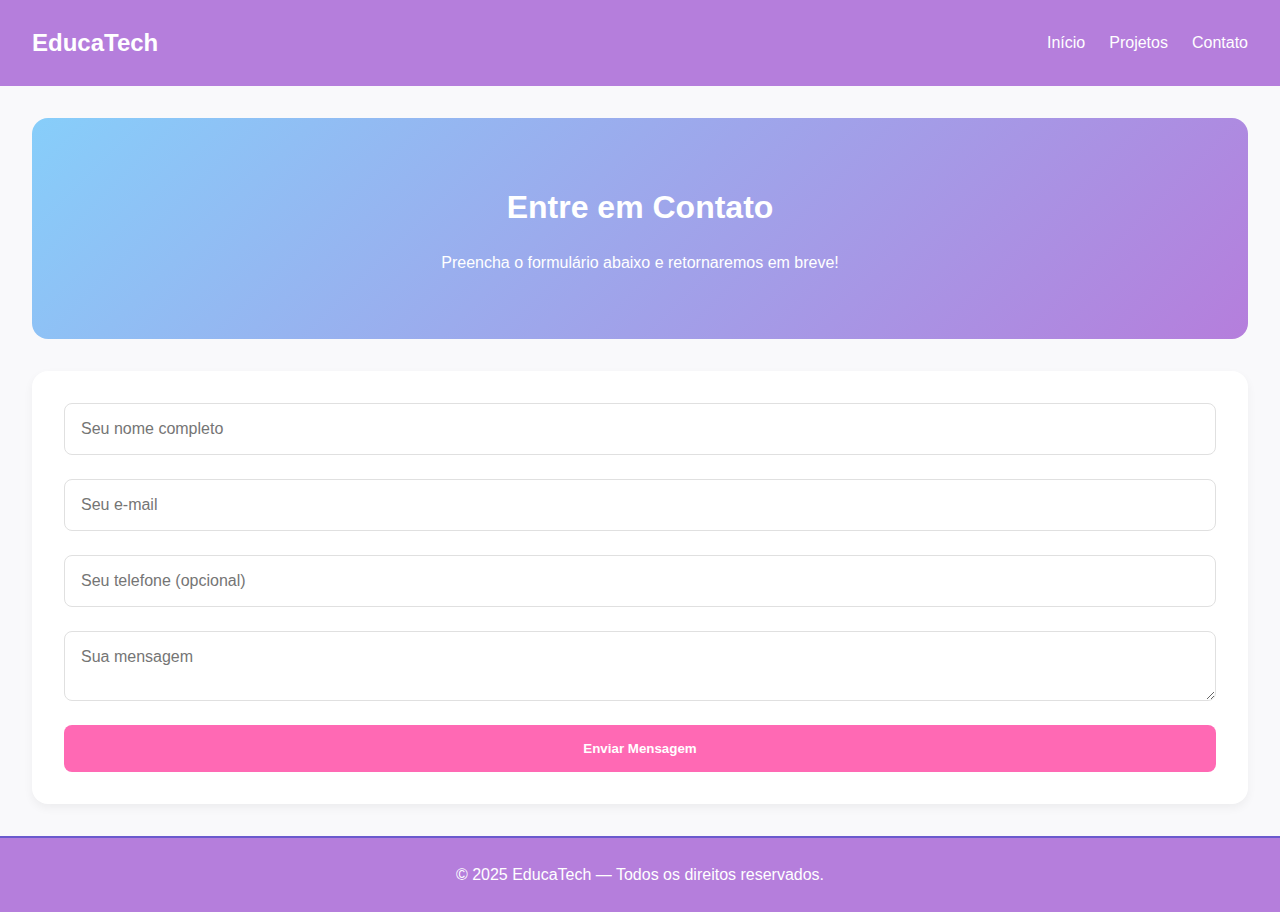
<file: contato.html>
<!DOCTYPE html>
<html lang="pt-BR">
<head>
  <meta charset="UTF-8" />
  <meta name="viewport" content="width=device-width, initial-scale=1.0" />
  <title>Contato – EducaTech</title>
  <link rel="stylesheet" href="../style.css" />
</head>
<body>
  <header class="navbar">
    <div class="logo">EducaTech</div>
    <nav class="menu">
      <ul>
        <li><a href="../index.html">Início</a></li>
        <li><a href="../projetos/projetos.html">Projetos</a></li>
        <li><a href="contato.html" class="active">Contato</a></li>
      </ul>
    </nav>
  </header>

  <main class="container">
    <section class="hero">
      <h1>Entre em Contato</h1>
      <p>Preencha o formulário abaixo e retornaremos em breve!</p>
    </section>

    <section class="form-section">
      <form>
        <input type="text" placeholder="Seu nome completo" required />
        <input type="email" placeholder="Seu e-mail" required />
        <input type="tel" placeholder="Seu telefone (opcional)" />
        <textarea placeholder="Sua mensagem" required></textarea>
        <button type="submit" class="btn btn-primary">Enviar Mensagem</button>
      </form>
    </section>
  </main>

  <footer>
    <p>© 2025 EducaTech — Todos os direitos reservados.</p>
  </footer>
</body>
</html>
</file>
<file: style.css>
/* ===========================
   SISTEMA DE DESIGN
=========================== */
:root {
  --color-primary: #b57edc;
  --color-secondary: #6a5acd;
  --color-accent: #ff69b4;
  --color-blue: #87cefa;
  --color-bg: #f9f9fb;
  --color-text: #333;
  --color-neutral: #e0e0e0;
  --font-sm: 0.875rem;
  --font-base: 1rem;
  --font-md: 1.25rem;
  --font-lg: 1.5rem;
  --font-xl: 2rem;
  --space-1: 8px;
  --space-2: 16px;
  --space-3: 24px;
  --space-4: 32px;
  --space-5: 48px;
  --space-6: 64px;
}
* { margin: 0; padding: 0; box-sizing: border-box; font-family: "Poppins", sans-serif; }
body { background: var(--color-bg); color: var(--color-text); line-height: 1.6; }
.container { display: grid; gap: var(--space-4); padding: var(--space-4); }
.navbar { display: flex; justify-content: space-between; align-items: center; background: var(--color-primary); padding: var(--space-3) var(--space-4); color: white; position: sticky; top: 0; }
.logo { font-size: var(--font-lg); font-weight: bold; }
.menu ul { display: flex; list-style: none; gap: var(--space-3); }
.menu a { color: white; text-decoration: none; font-weight: 500; }
.menu a:hover { color: var(--color-accent); }
.menu-mobile { display: none; font-size: var(--font-lg); cursor: pointer; }
.submenu { display: none; position: absolute; background: var(--color-secondary); padding: var(--space-2); border-radius: 8px; }
.dropdown:hover .submenu { display: block; }
.hero { text-align: center; padding: var(--space-6) var(--space-3); background: linear-gradient(135deg, var(--color-blue), var(--color-primary)); color: white; border-radius: 16px; }
.hero h1 { font-size: var(--font-xl); margin-bottom: var(--space-2); }
.grid-cards { display: grid; grid-template-columns: repeat(auto-fit, minmax(280px, 1fr)); gap: var(--space-4); }
.card { background: white; padding: var(--space-3); border-radius: 16px; box-shadow: 0 4px 10px rgba(0, 0, 0, 0.1); transition: transform 0.3s; }
.card:hover { transform: translateY(-5px); }
.btn { border: none; border-radius: 8px; padding: var(--space-2) var(--space-3); cursor: pointer; font-weight: bold; transition: 0.3s; }
.btn-primary { background: var(--color-accent); color: white; }
.btn-primary:hover { background: var(--color-secondary); }
.btn-secondary { background: var(--color-blue); color: white; }
.btn-secondary:hover { background: var(--color-primary); }
.form-section { background: white; padding: var(--space-4); border-radius: 16px; box-shadow: 0 4px 10px rgba(0, 0, 0, 0.05); }
form { display: flex; flex-direction: column; gap: var(--space-3); }
input, textarea { padding: var(--space-2); border: 1px solid var(--color-neutral); border-radius: 8px; font-size: var(--font-base); }
.alert { padding: var(--space-2); border-radius: 8px; margin: var(--space-2) 0; color: white; font-weight: bold; }
.success { background: #4caf50; }
.error { background: #f44336; }
.modal { display: none; position: fixed; top: 0; left: 0; width: 100%; height: 100%; background: rgba(0,0,0,0.4); justify-content: center; align-items: center; }
.modal-content { background: white; padding: var(--space-4); border-radius: 12px; text-align: center; }
footer { text-align: center; padding: var(--space-3); background: var(--color-primary); color: white; border-top: 2px solid var(--color-secondary); }
@media (max-width: 1200px) { .hero h1 { font-size: 1.75rem; } }
@media (max-width: 992px) { .menu ul { gap: var(--space-2); } }
@media (max-width: 768px) { .menu ul { flex-direction: column; display: none; } .menu.active ul { display: flex; background: var(--color-secondary); position: absolute; top: 70px; right: 0; width: 200px; padding: var(--space-3); } .menu-mobile { display: block; } }
@media (max-width: 576px) { .hero { padding: var(--space-4); } }
@media (max-width: 400px) { .btn { font-size: var(--font-sm); } }
</file>
